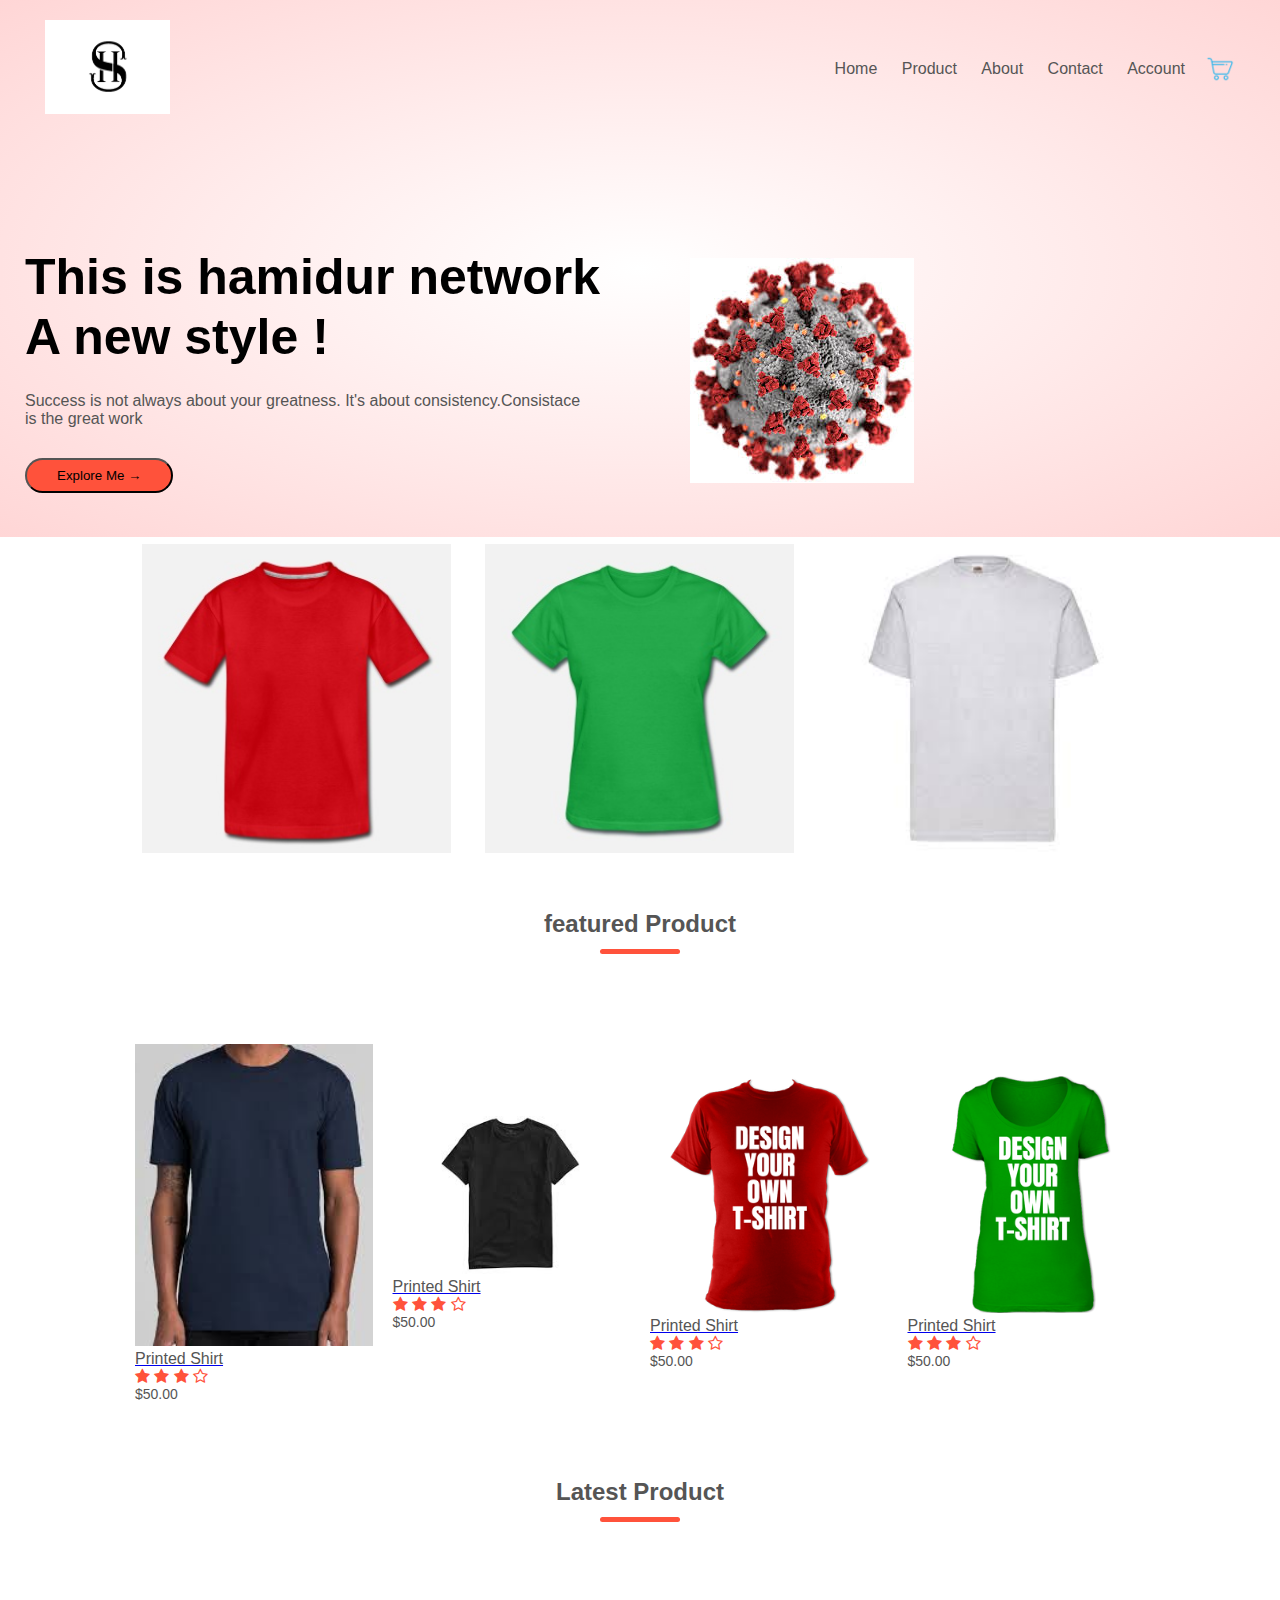
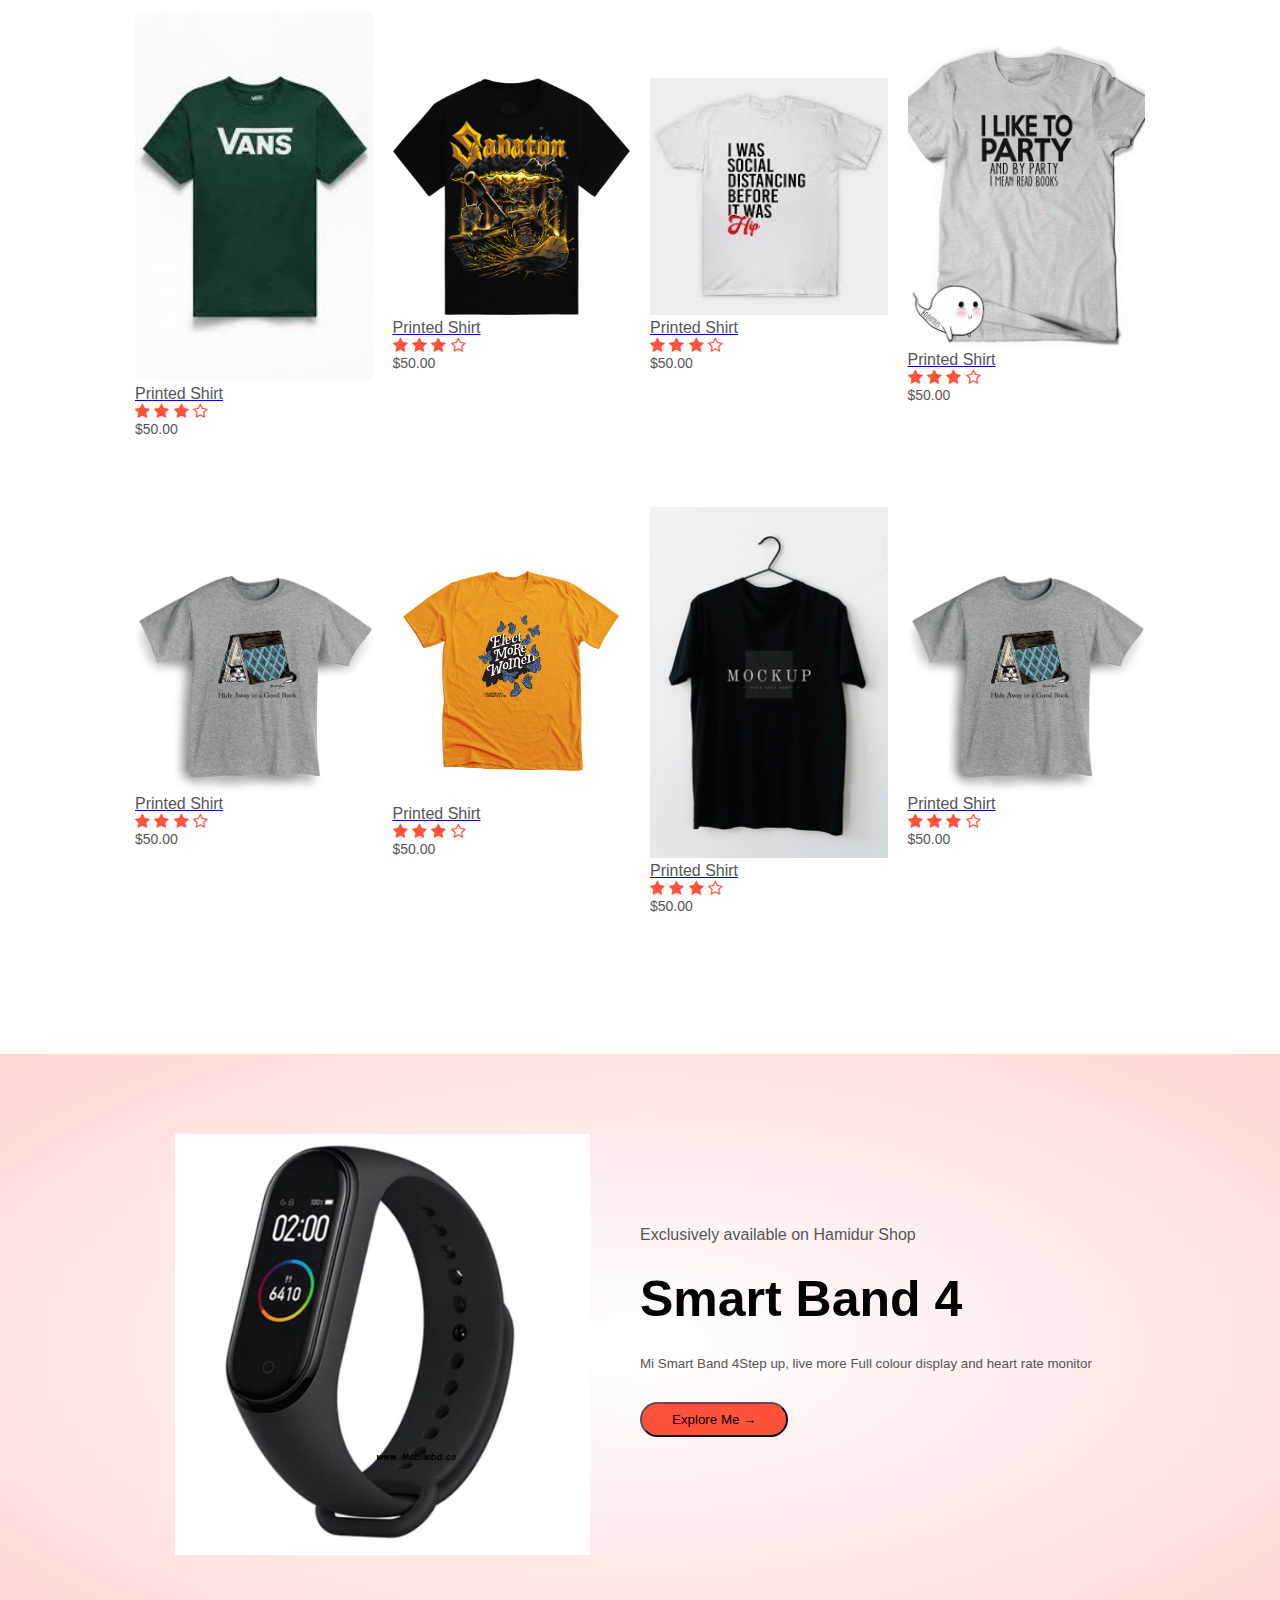
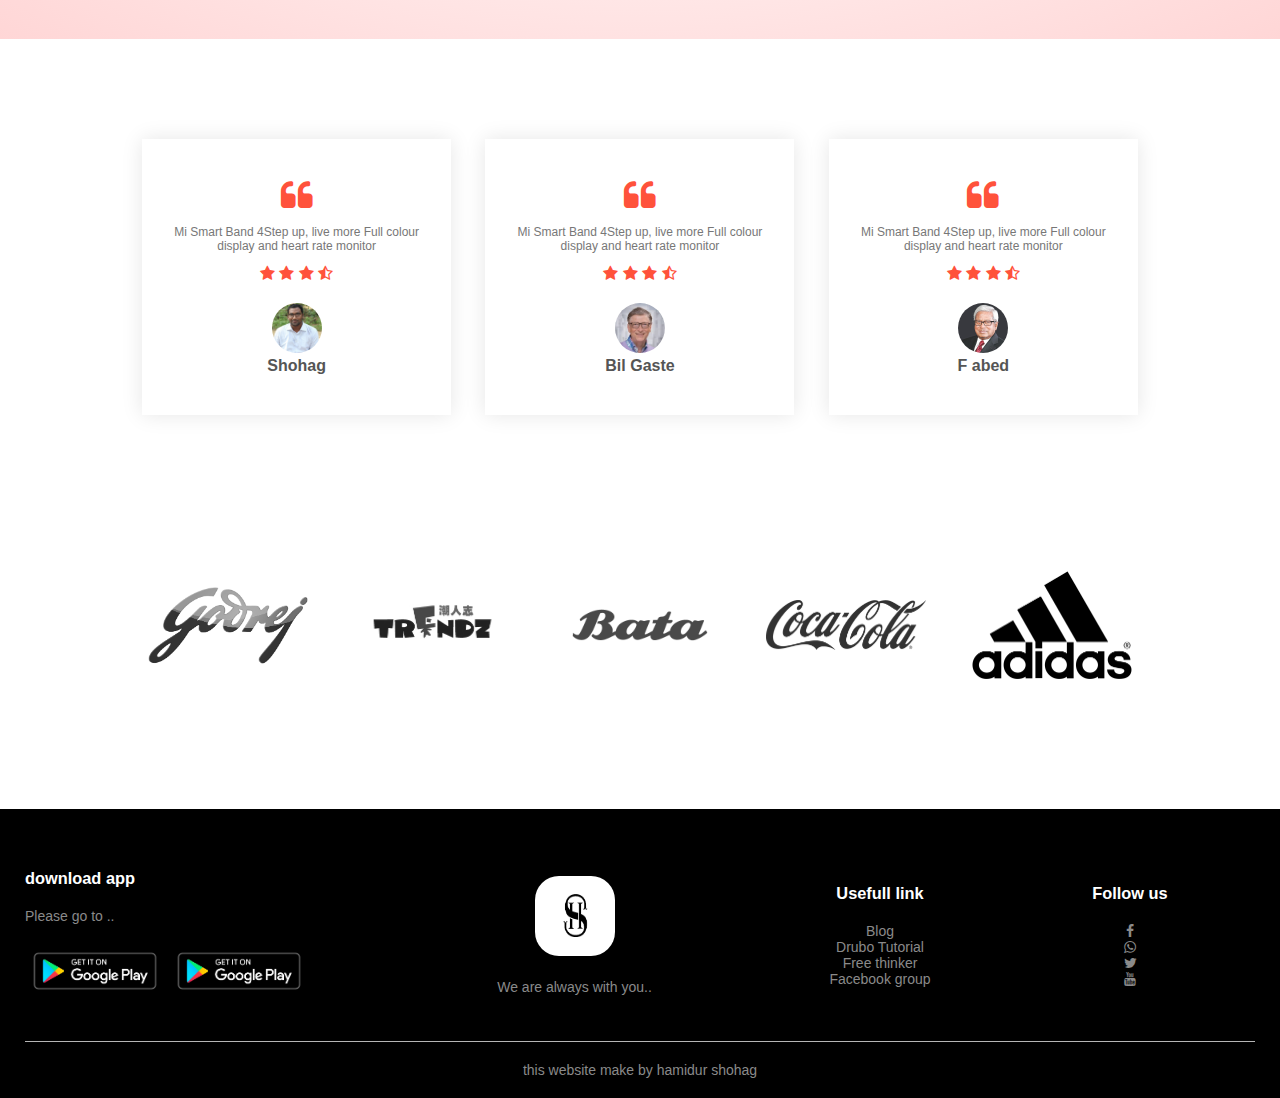
<file: index.html>
<!DOCTYPE html>
<html lang="en">
  <head>
     <meta name="viewport" content="width= divice-width, initial-scale=1.0">
     <link href="css/style.css" rel="stylesheet">
	 <link rel="stylesheet" href="css/font-awesome.min.css">
	  <title>hamidurshohag.com</title>
  </head>
  <body>
  <!--------------------------header part------------------------------------->
  <div class="header">
   <div class="container">
      <div class="navbar">
           <div class="logo" >
		      <img src="image/logo.png" width="125px"> 
		   </div>
		   <nav>
		     <ul id="manu">
			   <li><a href="index.html">Home</a></li>
			   <li><a href="product.html">Product</a></li>
			   <li><a href="">About</a></li>
			   <li><a href="account.html">Contact</a></li>
			   <li><a href="account.html">Account</a></li>
			 </ul>
		   </nav>
		   <img src="image/cart.png" width="30px" height="30px">
		    <img src="image/menu.png" class="manu-icon" onclick="manutoggle()" >
      </div>
	  <div class="row">
	    <div class="col-2">
	      <h1> This is hamidur network<br>A new style !</h1> 
		  <p>Success is not always about your greatness. 
		   It's about consistency.Consistace <br>is the great work</p>
	      <button class="btn">Explore Me &#8594</button>
	    </div>
	    <div class="col-2">
	       <img src="image/bac-1.jpg">
	    </div> 
	  </div>
   </div>
  </div>
  <!--------------------------header part End------------------------------------->
  
  <!--------------------------feature Part------------------------------------->
  <div class="catagory">
    <div class="small-catagory">
     <div class="row">
     <div class="col-3">
	  <img src="image/t1.jpg">
	 </div>
	 <div class="col-3">
	   <img src="image/t2.jpg">
	 </div>
	 <div class="col-3">
	   <img src="image/t3.jpg">
	 </div>
    </div>
	</div>
  </div>
 <!--------------------------feature Part End------------------------------------->
  
 <!--------------------------feature Product------------------------------------->
    <div class="small-catagory">
	  <h2 class="title">featured Product</h2>
     <div class="row">
     <div class="col-4">
	 <a href="productdetail.html"> <img src="image/ss4.jpg"></a>
	<a href="productdetail.html">  <h4>Printed Shirt</h4></a>
	  <div class="rating">
	    <i class="fa fa-star"></i>
		 <i class="fa fa-star"></i>
		  <i class="fa fa-star"></i>
		   <i class="fa fa-star-o"></i>
	  </div>
	  <p>$50.00</p>
	 </div>
	   <div class="col-4">
	 <a href="productdetail.html"> <img src="image/t5.jpg"></a>
	<a href="productdetail.html">  <h4>Printed Shirt</h4></a>
	  <div class="rating">
	    <i class="fa fa-star"></i>
		 <i class="fa fa-star"></i>
		  <i class="fa fa-star"></i>
		   <i class="fa fa-star-o"></i>
	  </div>
	  <p>$50.00</p>
	 </div>
	   <div class="col-4">
	 <a href="productdetail.html"> <img src="image/t6.png"></a>
	<a href="productdetail.html">  <h4>Printed Shirt</h4></a>
	  <div class="rating">
	    <i class="fa fa-star"></i>
		 <i class="fa fa-star"></i>
		  <i class="fa fa-star"></i>
		   <i class="fa fa-star-o"></i>
	  </div>
	  <p>$50.00</p>
	 </div>
	   <div class="col-4">
	 <a href="productdetail.html"> <img src="image/t7.png"></a>
	<a href="productdetail.html">  <h4>Printed Shirt</h4></a>
	  <div class="rating">
	    <i class="fa fa-star"></i>
		 <i class="fa fa-star"></i>
		  <i class="fa fa-star"></i>
		   <i class="fa fa-star-o"></i>
	  </div>
	  <p>$50.00</p>
	 </div>
    </div>
	<!--------------------------feature Product End------------------------------------->
	 <!--------------------------Letest Product------------------------------------->
	 <h2 class="title">Latest Product</h2>
	 <div class="row">
      <div class="col-4">
	 <a href="productdetail.html"> <img src="image/t8.jpg"></a>
	<a href="productdetail.html">  <h4>Printed Shirt</h4></a>
	  <div class="rating">
	    <i class="fa fa-star"></i>
		 <i class="fa fa-star"></i>
		  <i class="fa fa-star"></i>
		   <i class="fa fa-star-o"></i>
	  </div>
	  <p>$50.00</p>
	 </div>
	   <div class="col-4">
	 <a href="productdetail.html"> <img src="image/t9.png"></a>
	<a href="productdetail.html">  <h4>Printed Shirt</h4></a>
	  <div class="rating">
	    <i class="fa fa-star"></i>
		 <i class="fa fa-star"></i>
		  <i class="fa fa-star"></i>
		   <i class="fa fa-star-o"></i>
	  </div>
	  <p>$50.00</p>
	 </div>
	   <div class="col-4">
	 <a href="productdetail.html"> <img src="image/t10.jpg"></a>
	<a href="productdetail.html">  <h4>Printed Shirt</h4></a>
	  <div class="rating">
	    <i class="fa fa-star"></i>
		 <i class="fa fa-star"></i>
		  <i class="fa fa-star"></i>
		   <i class="fa fa-star-o"></i>
	  </div>
	  <p>$50.00</p>
	 </div>
	   <div class="col-4">
	 <a href="productdetail.html"> <img src="image/t11.jpg"></a>
	<a href="productdetail.html">  <h4>Printed Shirt</h4></a>
	  <div class="rating">
	    <i class="fa fa-star"></i>
		 <i class="fa fa-star"></i>
		  <i class="fa fa-star"></i>
		   <i class="fa fa-star-o"></i>
	  </div>
	  <p>$50.00</p>
	 </div>
    </div>
	     <div class="row">
      <div class="col-4">
	 <a href="productdetail.html"> <img src="image/t12.jpg"></a>
	<a href="productdetail.html">  <h4>Printed Shirt</h4></a>
	  <div class="rating">
	    <i class="fa fa-star"></i>
		 <i class="fa fa-star"></i>
		  <i class="fa fa-star"></i>
		   <i class="fa fa-star-o"></i>
	  </div>
	  <p>$50.00</p>
	 </div>
	   <div class="col-4">
	 <a href="productdetail.html"> <img src="image/t13.jpg"></a>
	<a href="productdetail.html">  <h4>Printed Shirt</h4></a>
	  <div class="rating">
	    <i class="fa fa-star"></i>
		 <i class="fa fa-star"></i>
		  <i class="fa fa-star"></i>
		   <i class="fa fa-star-o"></i>
	  </div>
	  <p>$50.00</p>
	 </div>
	   <div class="col-4">
	 <a href="productdetail.html"> <img src="image/t14.jpg"></a>
	<a href="productdetail.html">  <h4>Printed Shirt</h4></a>
	  <div class="rating">
	    <i class="fa fa-star"></i>
		 <i class="fa fa-star"></i>
		  <i class="fa fa-star"></i>
		   <i class="fa fa-star-o"></i>
	  </div>
	  <p>$50.00</p>
	 </div>
	   <div class="col-4">
	 <a href="productdetail.html"> <img src="image/t12.jpg"></a>
	<a href="productdetail.html">  <h4>Printed Shirt</h4></a>
	  <div class="rating">
	    <i class="fa fa-star"></i>
		 <i class="fa fa-star"></i>
		  <i class="fa fa-star"></i>
		   <i class="fa fa-star-o"></i>
	  </div>
	  <p>$50.00</p>
	 </div>
    </div>
	</div>
	<!--------------------------Letest Product end------------------------------------->
  <!--------------------------Exclusive Product------------------------------------->
    <div class="offer">
	   <div class="small-catagory">
         <div class="row">
           <div class="col-2">
	           <img src="image/mip.png" class="ofer-img">
	        </div>
			<div class="col-2">
	           <p>Exclusively available on Hamidur Shop</p>
			   <h1>Smart Band 4</h1>
			   <small>Mi Smart Band 4Step up, live more
                Full colour display and heart rate monitor</small>
				<button class="btn">Explore Me &#8594</button>
	        </div>
	    </div>
	   </div>
	</div>
	<!--------------------------Exclusive Product end-------------------------------------> 
  
  <!--------------------------testimonial ------------------------------------->
  
   <div class="testimonial">
    <div class="small-catagory">
      <div class="row">
       <div class="col-3">
	   <i class="fa fa-quote-left"></i>
	     <p>Mi Smart Band 4Step up, live more
         Full colour display and heart rate monitor </p>
		  <div class="rating">
	    <i class="fa fa-star"></i>
		 <i class="fa fa-star"></i>
		  <i class="fa fa-star"></i>
		   <i class="fa fa-star-half-o"></i>
	  </div>
		<img src="image/b3.jpg"> 
		<h3>Shohag</h3>
	 </div>
	    <div class="col-3">
	   <i class="fa fa-quote-left"></i>
	     <p>Mi Smart Band 4Step up, live more
         Full colour display and heart rate monitor </p>
		  <div class="rating">
	    <i class="fa fa-star"></i>
		 <i class="fa fa-star"></i>
		  <i class="fa fa-star"></i>
		   <i class="fa fa-star-half-o"></i>
	  </div>
		<img src="image/b1.jpg"> 
		<h3>Bil Gaste</h3>
	 </div>
	   <div class="col-3">
	   <i class="fa fa-quote-left"></i>
	     <p>Mi Smart Band 4Step up, live more
         Full colour display and heart rate monitor </p>
		  <div class="rating">
	    <i class="fa fa-star"></i>
		 <i class="fa fa-star"></i>
		  <i class="fa fa-star"></i>
		   <i class="fa fa-star-half-o"></i>
	  </div>
		<img src="image/b2.jpg"> 
		<h3>F abed</h3>
	 </div>
    </div>
	</div>
  </div>
   <!--------------------------testimonial End------------------------------------->
 
 <!--------------------------Branding ------------------------------------->
   <div class="baranding">
    <div class="small-catagory">
      <div class="row">
       <div class="col-5">
          <img src="image/brd-1.png">
	   </div>
	   <div class="col-5">
        <img src="image/bb1.png">
	   </div>
	   <div class="col-5">
          <img src="image/bb4.png">
	   </div>
	   <div class="col-5">
        <img src="image/bb3.png">
	   </div>
	   <div class="col-5">
          <img src="image/bb5.png">
	   </div>
	   </div>
	   </div>
	 </div>
 <!--------------------------Branding end ------------------------------------->  
 <!--------------------------Footer  ------------------------------------->
  <div class="footer">
       <div class="container">
          <div class="row">
               <div class="footer-col-1">
                  <h3>download app</h3>
				  <p> Please go to ..</p>
				  <div class="app-logo">
				     <img src="image/ap2.png">
					  <img src="image/ap2.png">
				  </div>
               </div>
			   <div class="footer-col-2">
                   <img src="image/logo.png"  >
				  <p> We are  always with you..</p>
               </div>
			   <div class="footer-col-3">
                  <h3>Usefull link</h3>
				  <ul> 
				     <li>Blog</li>
					 <li>Drubo Tutorial</li>
					 <li>Free thinker </li>
					 <li>Facebook group</li>
				  </ul>
               </div>
			   <div class="footer-col-4">
                  <h3>Follow us</h3>
				  <ul> 
				     <li>  <i class="fa fa-facebook"></i> </li>
					 <li><i class="fa fa-whatsapp"></i></li>
					 <li><i class="fa fa-twitter"></i></li>
					 <li><i class="fa fa-youtube"></i></li>
				  </ul>
               </div>
          </div>
		  <hr>
		  <p class="copyright">this website make by hamidur shohag</p>
       </div>
  </div>
  <!--script----------------------------------------------------------->
  <script> 
  var manu = document.getElementByID("manu");
       manu.style.max-height = "0px";
	   function manutoggle(){
	       if( manu.style.max-height == "0px"){
		         manu.style.max-height = "200px";
		   }
		   else{
		    manu.style.max-height = "0px";
		   }
	   }
	  
	   
  </script>
  </body>
</html>
</file>
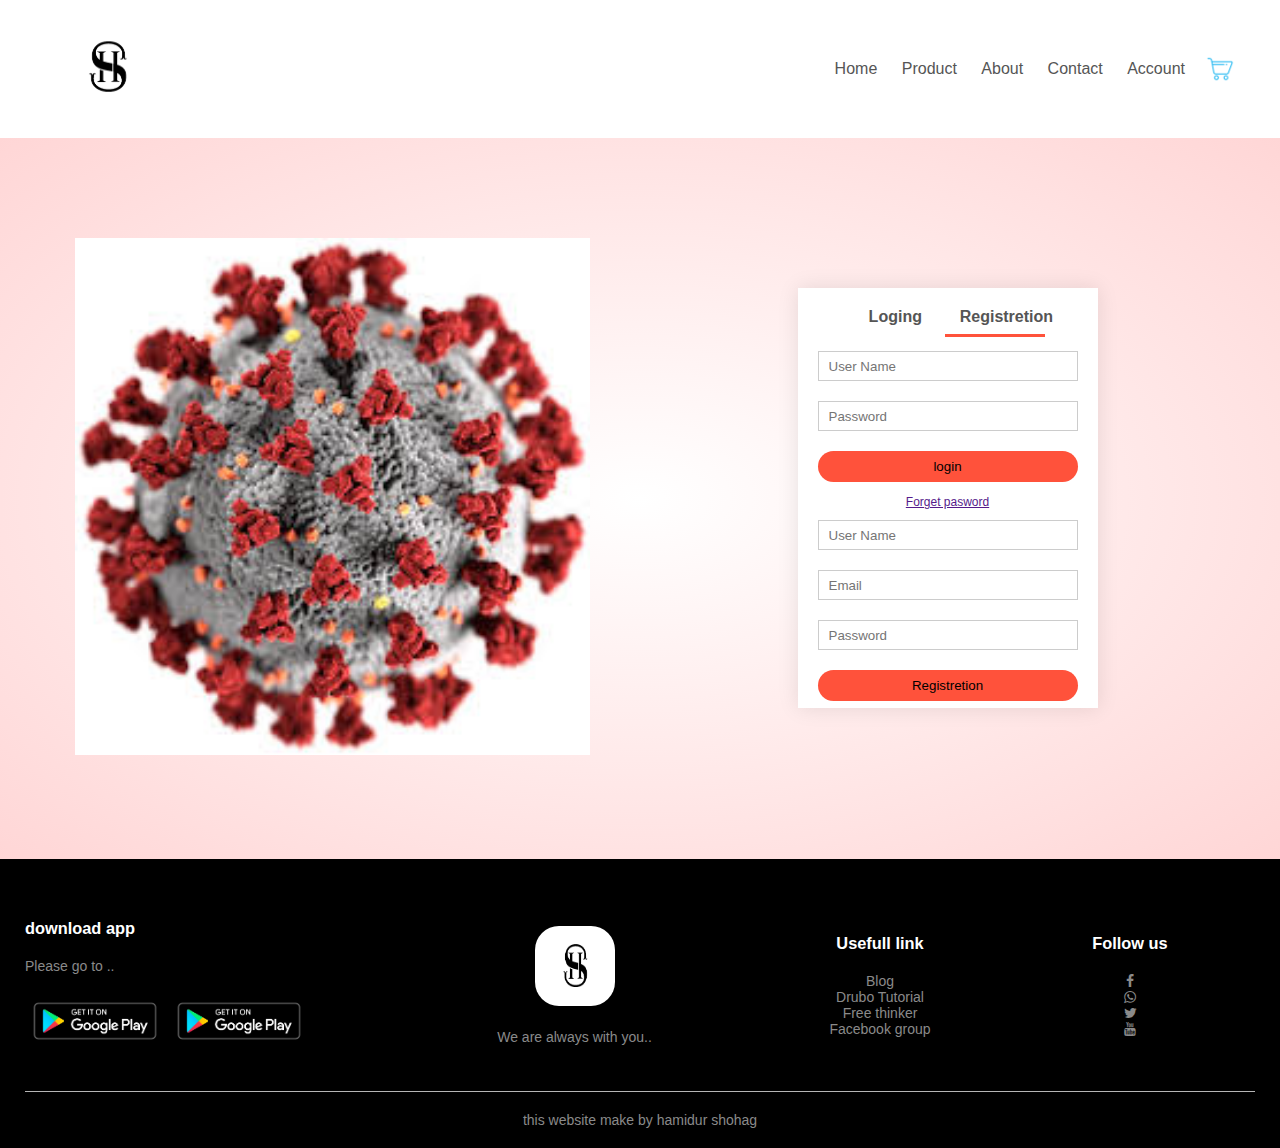
<file: account.html>
<!DOCTYPE html>
<html lang="en">
  <head>
     <meta name="viewport" content="width= divice-width, initial-scale=1.0">
     <link href="css/style.css" rel="stylesheet">
	 <link rel="stylesheet" href="css/font-awesome.min.css">
	  <title>hamidurshohag.com</title>
  </head>
  <body>
  <!--------------------------header part------------------------------------->
   
   <div class="container">
      <div class="navbar">
           <div class="logo" >
		      <img src="image/logo.png" width="125px"> 
		   </div>
		   <nav>
		     <ul id="manu">
			   <li><a href="index.html">Home</a></li>
			   <li><a href="product.html">Product</a></li>
			   <li><a href="">About</a></li>
			   <li><a href="account.html">Contact</a></li>
			   <li><a href="account.html">Account</a></li>
			 </ul>
		   </nav>
		   <img src="image/cart.png" width="30px" height="30px">
		    <img src="image/menu.png" class="manu-icon" onclick="manutoggle()" >
      </div>
	  
   </div>
   
  <!--------------------------header part End------------------------------------->
  

  
	<!-------------------------- ------------------------------------->
 <div class="accountpage">
	   <div class="container">
	          <div class="row">
		          <div class="col-2">
				    <img src="image/bac-1.jpg" width="100%">
				    </div>
				  <div class="col-2">
				      <div class="fromcontainer">
					      <div class="frombtn">
						     <span onclick="login">Loging</span>
							   <span onclick="register">Registretion</span>
							  <hr id="indicatior">
						  </div>
						  <form id="loginform">
						    <input type="text" placeholder="User Name">
							 <input type="password" placeholder="Password">
							  <button type="submit" class="btn">login</button>
							  <a href="">Forget pasword</a>
						  </form  >
						   <form id="regifonm">
						    <input type="text" placeholder="User Name">
							    <input type="email" placeholder="Email">
							 <input type="password" placeholder="Password">
							  <button type="submit" class="btn">Registretion</button>
						  </form>
					   </div>
				    </div>
		        </div>
	         </div>
	  </div>
  
  
  
 <!--------------------------Footer  ------------------------------------->
<div class="footer">
       <div class="container">
          <div class="row">
               <div class="footer-col-1">
                  <h3>download app</h3>
				  <p> Please go to ..</p>
				  <div class="app-logo">
				     <img src="image/ap2.png">
					  <img src="image/ap2.png">
				  </div>
               </div>
			   <div class="footer-col-2">
                   <img src="image/logo.png">
				  <p> We are  always with you..</p>
               </div>
			   <div class="footer-col-3">
                  <h3>Usefull link</h3>
				  <ul> 
				     <li>Blog</li>
					 <li>Drubo Tutorial</li>
					 <li>Free thinker </li>
					 <li>Facebook group</li>
				  </ul>
               </div>
			   <div class="footer-col-4">
                  <h3>Follow us</h3>
				  <ul> 
				     <li>  <i class="fa fa-facebook"></i> </li>
					 <li><i class="fa fa-whatsapp"></i></li>
					 <li><i class="fa fa-twitter"></i></li>
					 <li><i class="fa fa-youtube"></i></li>
				  </ul>
               </div>
          </div>
		  <hr>
		  <p class="copyright">this website make by hamidur shohag</p>
       </div>
  </div>
  <!--script----------------------------------------------------------->
  <script> 
  var manu = document.getElementByID("manu");
       manu.style.max-height = "0px";
	   function manutoggle(){
	       if( manu.style.max-height == "0px"){
		         manu.style.max-height = "200px";
		   }
		   else{
		    manu.style.max-height = "0px";
		   }
	   }
	  
	   
  </script>
	  
	<script>
	   var loginform = document.getElementByID("loginform");
	  var regifonm  = document.getElementByID("regifonm ");
	  var indicatior = document.getElementByID("indicatior ");
		login
      function register(){
		  regifonm.style.transform = "translateX(0px) ";
		  loginform.style.transform = "translateX(0px) ";
		  indicatior.style.transform = "translateX(100px) ";
	  }
    function login(){
		  regifonm.style.transform = "translateX(30px) ";
		  loginform.style.transform = "translateX(300px) ";
		 indicatior.style.transform = "translateX(00px) ";
	  }
		
	  </script>
	  
	  
	  
  </body>
</html>
</file>
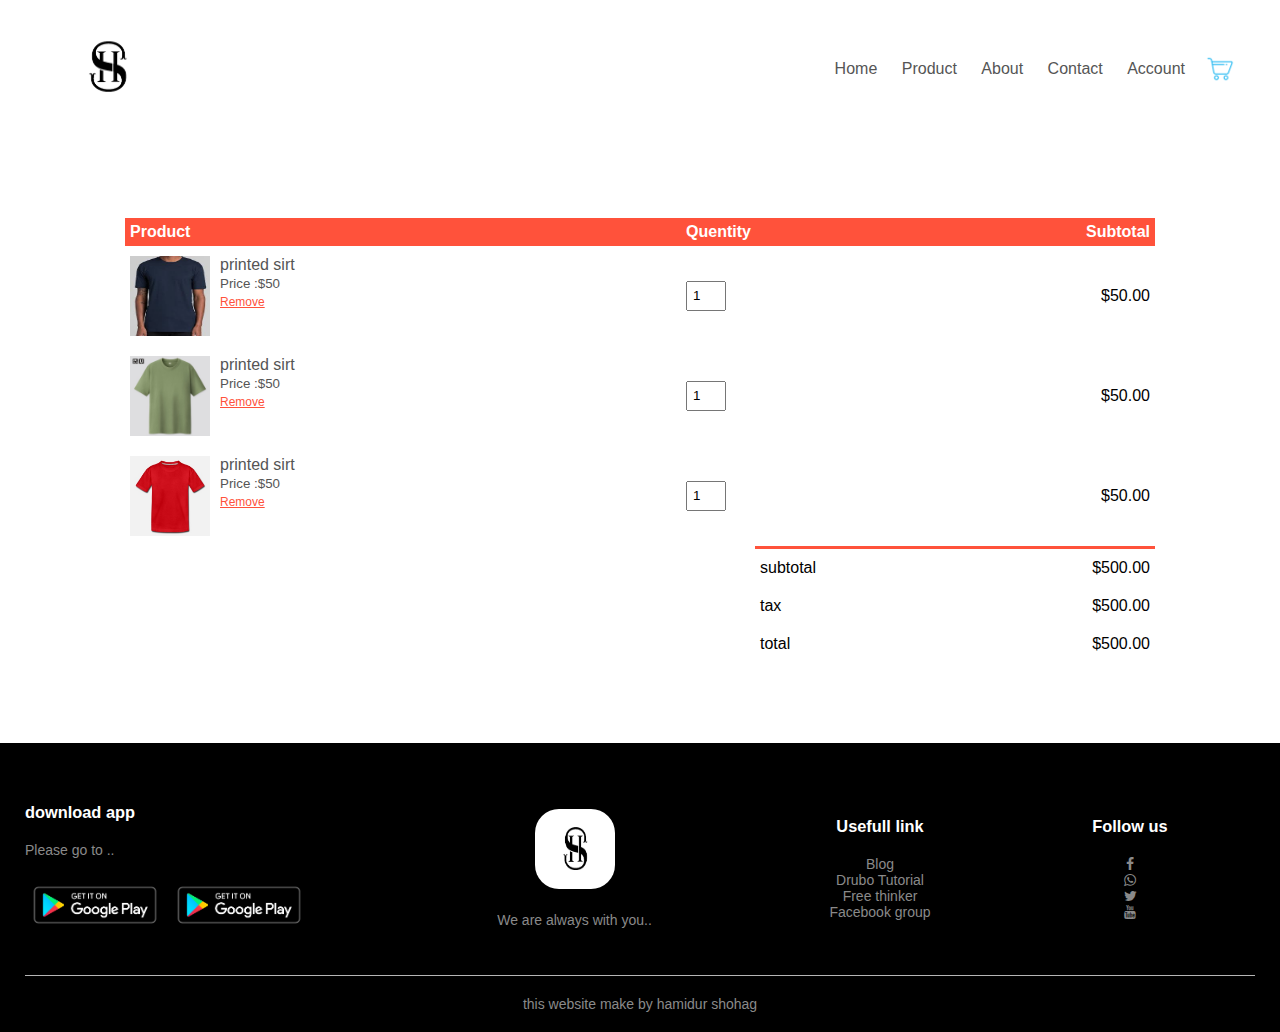
<file: cart.html>
<!DOCTYPE html>
<html lang="en">
  <head>
     <meta name="viewport" content="width= divice-width, initial-scale=1.0">
     <link href="css/style.css" rel="stylesheet">
	 <link rel="stylesheet" href="css/font-awesome.min.css">
	  <title>hamidurshohag.com</title>
  </head>
  <body>
  <!--------------------------header part------------------------------------->
   
   <div class="container">
      <div class="navbar">
           <div class="logo" >
		      <img src="image/logo.png" width="125px"> 
		   </div>
		   <nav>
		     <ul id="manu">
			   <li><a href="index.html">Home</a></li>
			   <li><a href="product.html">Product</a></li>
			   <li><a href="">About</a></li>
			   <li><a href="account.html">Contact</a></li>
			   <li><a href="account.html">Account</a></li>
			 </ul>
		   </nav>
		   <img src="image/cart.png" width="30px" height="30px">
		     <img src="image/menu.png" class="manu-icon" onclick="manutoggle()" >
      </div>
	  
   </div>
   
  <!--------------------------header part End------------------------------------->
  

  
	<!--------------------------Cart itaem details ------------------------------------->
	 <div class="small-catagory cartpage">
	     <table>
		    <tr>
			   <th>Product</th>
				<th>Quentity</th>
				<th>Subtotal</th>
			 </tr>
			 <tr>
			    <td>
				 <div class="cartinfo">
					 <img src="image/ss4.jpg" width="200px;">
					 <div >
					   <p>printed sirt</p>
						 <small>Price :$50</small>
						 <br>
						 <a href="">Remove</a>
					 </div>
					</div>
				 </td>
				 <td><input type="number" value="1" ></td>
				 <td>$50.00</td>
			 </tr>
			 			 <tr>
			    <td>
				 <div class="cartinfo">
					 <img src="image/t4.jpg" width="200px;">
					 <div >
					   <p>printed sirt</p>
						 <small>Price :$50</small>
						 <br>
						 <a href="">Remove</a>
					 </div>
					</div>
				 </td>
				 <td><input type="number" value="1" ></td>
				 <td>$50.00</td>
			 </tr>
	     	 <tr>
			    <td>
				 <div class="cartinfo">
					 <img src="image/t1.jpg" width="200px;">
					 <div >
					   <p>printed sirt</p>
						 <small>Price :$50</small>
						 <br>
						 <a href="">Remove</a>
					 </div>
					</div>
				 </td>
				 <td><input type="number" value="1" ></td>
				 <td>$50.00</td>
			 </tr>
		 </table>
		<div class="totalprice">
		    <table>
		   <tr>
			    <td>subtotal</td>
			    <td>$500.00</td>
			 </tr>
			  <tr>
			  <td>tax</td>
			    <td>$500.00</td>
			 </tr>
			 <tr>
			  <td>total</td>
			    <td>$500.00</td>
			 </tr>
		 </table>
		 
		 </div>
		 
	  </div>
  
  
  
 <!--------------------------Footer  ------------------------------------->
 <div class="footer">
       <div class="container">
          <div class="row">
               <div class="footer-col-1">
                  <h3>download app</h3>
				  <p> Please go to ..</p>
				  <div class="app-logo">
				     <img src="image/ap2.png">
					  <img src="image/ap2.png">
				  </div>
               </div>
			   <div class="footer-col-2">
                   <img src="image/logo.png">
				  <p> We are  always with you..</p>
               </div>
			   <div class="footer-col-3">
                  <h3>Usefull link</h3>
				  <ul> 
				     <li>Blog</li>
					 <li>Drubo Tutorial</li>
					 <li>Free thinker </li>
					 <li>Facebook group</li>
				  </ul>
               </div>
			   <div class="footer-col-4">
                  <h3>Follow us</h3>
				  <ul> 
				     <li>  <i class="fa fa-facebook"></i> </li>
					 <li><i class="fa fa-whatsapp"></i></li>
					 <li><i class="fa fa-twitter"></i></li>
					 <li><i class="fa fa-youtube"></i></li>
				  </ul>
               </div>
          </div>
		  <hr>
		  <p class="copyright">this website make by hamidur shohag</p>
       </div>
  </div>
  <!--script----------------------------------------------------------->
  <script> 
  var manu = document.getElementByID("manu");
       manu.style.max-height = "0px";
	   function manutoggle(){
	       if( manu.style.max-height == "0px"){
		         manu.style.max-height = "200px";
		   }
		   else{
		    manu.style.max-height = "0px";
		   }
	   }
	  
	   
  </script>
  </body>
</html>
</file>
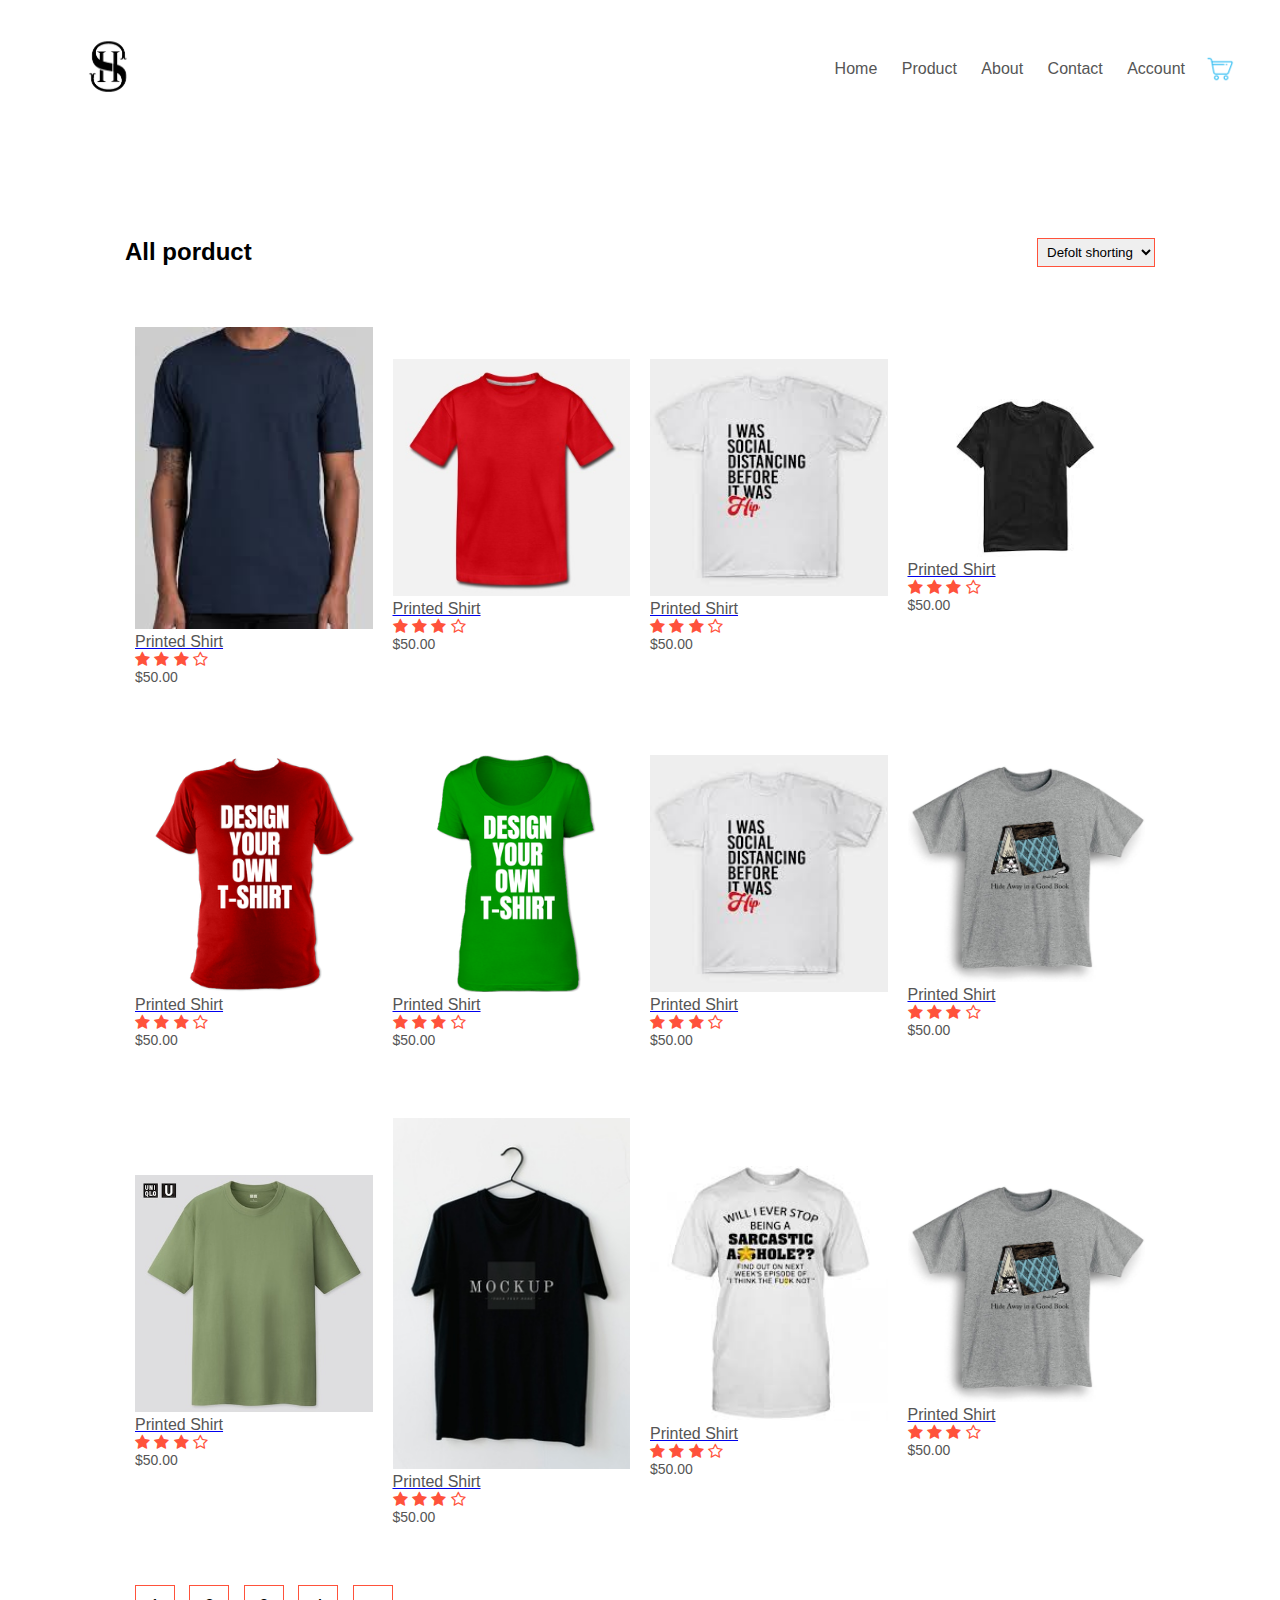
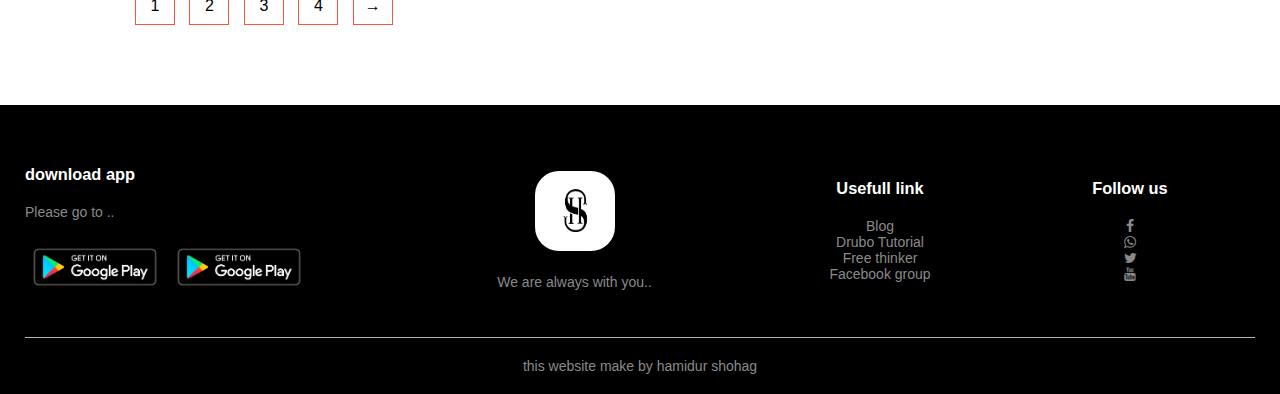
<file: product.html>
<!DOCTYPE html>
<html lang="en">
  <head>
     <meta name="viewport" content="width= divice-width, initial-scale=1.0">
     <link href="css/style.css" rel="stylesheet">
	 <link rel="stylesheet" href="css/font-awesome.min.css">
	  <title>hamidurshohag.com</title>
  </head>
  <body>
  <!--------------------------header part------------------------------------->
   
   <div class="container">
      <div class="navbar">
           <div class="logo" >
		      <img src="image/logo.png" width="125px"> 
		   </div>
		   <nav>
		     <ul id="manu">
			   <li><a href="index.html">Home</a></li>
			   <li><a href="product.html">Product</a></li>
			   <li><a href="">About</a></li>
			   <li><a href="account.html">Contact</a></li>
			   <li><a href="account.html">Account</a></li>
			 </ul>
		   </nav>
		   <img src="image/cart.png" width="30px" height="30px">
		    <img src="image/menu.png" class="manu-icon" onclick="manutoggle()" >
      </div>
	  
   </div>
   
  <!--------------------------header part End------------------------------------->
  

 <!--------------------------feature Product------------------------------------->
    <div class="small-catagory">
	   <div class="row row-2">
	      <h2>All porduct</h2>
		  <select>
		    <option>Defolt shorting</option>
			 <option>short by price </option>
			 <option>short by rating </option>
			 <option>short by sale </option>
		  </select>
	   </div>
     <div class="row">
      <div class="col-4">
	 <a href="productdetail.html"> <img src="image/ss4.jpg"></a>
	<a href="productdetail.html">  <h4>Printed Shirt</h4></a>
	  <div class="rating">
	    <i class="fa fa-star"></i>
		 <i class="fa fa-star"></i>
		  <i class="fa fa-star"></i>
		   <i class="fa fa-star-o"></i>
	  </div>
	  <p>$50.00</p>
	 </div>
	    <div class="col-4">
	 <a href="productdetail.html"> <img src="image/t1.jpg"></a>
	<a href="productdetail.html">  <h4>Printed Shirt</h4></a>
	  <div class="rating">
	    <i class="fa fa-star"></i>
		 <i class="fa fa-star"></i>
		  <i class="fa fa-star"></i>
		   <i class="fa fa-star-o"></i>
	  </div>
	  <p>$50.00</p>
	 </div>
	   <div class="col-4">
	 <a href="productdetail.html"> <img src="image/t10.jpg"></a>
	<a href="productdetail.html">  <h4>Printed Shirt</h4></a>
	  <div class="rating">
	    <i class="fa fa-star"></i>
		 <i class="fa fa-star"></i>
		  <i class="fa fa-star"></i>
		   <i class="fa fa-star-o"></i>
	  </div>
	  <p>$50.00</p>
	 </div>
	   <div class="col-4">
	 <a href="productdetail.html"> <img src="image/t5.jpg"></a>
	<a href="productdetail.html">  <h4>Printed Shirt</h4></a>
	  <div class="rating">
	    <i class="fa fa-star"></i>
		 <i class="fa fa-star"></i>
		  <i class="fa fa-star"></i>
		   <i class="fa fa-star-o"></i>
	  </div>
	  <p>$50.00</p>
	 </div>
    </div>
     <div class="row">
      <div class="col-4">
	 <a href="productdetail.html"> <img src="image/t6.png"></a>
	<a href="productdetail.html">  <h4>Printed Shirt</h4></a>
	  <div class="rating">
	    <i class="fa fa-star"></i>
		 <i class="fa fa-star"></i>
		  <i class="fa fa-star"></i>
		   <i class="fa fa-star-o"></i>
	  </div>
	  <p>$50.00</p>
	 </div>
	    <div class="col-4">
	 <a href="productdetail.html"> <img src="image/t7.png"></a>
	<a href="productdetail.html">  <h4>Printed Shirt</h4></a>
	  <div class="rating">
	    <i class="fa fa-star"></i>
		 <i class="fa fa-star"></i>
		  <i class="fa fa-star"></i>
		   <i class="fa fa-star-o"></i>
	  </div>
	  <p>$50.00</p>
	 </div>
	   <div class="col-4">
	 <a href="productdetail.html"> <img src="image/t10.jpg"></a>
	<a href="productdetail.html">  <h4>Printed Shirt</h4></a>
	  <div class="rating">
	    <i class="fa fa-star"></i>
		 <i class="fa fa-star"></i>
		  <i class="fa fa-star"></i>
		   <i class="fa fa-star-o"></i>
	  </div>
	  <p>$50.00</p>
	 </div>
	   <div class="col-4">
	 <a href="productdetail.html"> <img src="image/t12.jpg"></a>
	<a href="productdetail.html">  <h4>Printed Shirt</h4></a>
	  <div class="rating">
	    <i class="fa fa-star"></i>
		 <i class="fa fa-star"></i>
		  <i class="fa fa-star"></i>
		   <i class="fa fa-star-o"></i>
	  </div>
	  <p>$50.00</p>
	 </div>
    </div>
		
		
	      <div class="row">
      <div class="col-4">
	 <a href="productdetail.html"> <img src="image/t4.jpg"></a>
	<a href="productdetail.html">  <h4>Printed Shirt</h4></a>
	  <div class="rating">
	    <i class="fa fa-star"></i>
		 <i class="fa fa-star"></i>
		  <i class="fa fa-star"></i>
		   <i class="fa fa-star-o"></i>
	  </div>
	  <p>$50.00</p>
	 </div>
	    <div class="col-4">
	 <a href="productdetail.html"> <img src="image/t14.jpg"></a>
	<a href="productdetail.html">  <h4>Printed Shirt</h4></a>
	  <div class="rating">
	    <i class="fa fa-star"></i>
		 <i class="fa fa-star"></i>
		  <i class="fa fa-star"></i>
		   <i class="fa fa-star-o"></i>
	  </div>
	  <p>$50.00</p>
	 </div>
	   <div class="col-4">
	 <a href="productdetail.html"> <img src="image/t15.jpg"></a>
	<a href="productdetail.html">  <h4>Printed Shirt</h4></a>
	  <div class="rating">
	    <i class="fa fa-star"></i>
		 <i class="fa fa-star"></i>
		  <i class="fa fa-star"></i>
		   <i class="fa fa-star-o"></i>
	  </div>
	  <p>$50.00</p>
	 </div>
	   <div class="col-4">
	 <a href="productdetail.html"> <img src="image/t12.jpg"></a>
	<a href="productdetail.html">  <h4>Printed Shirt</h4></a>
	  <div class="rating">
	    <i class="fa fa-star"></i>
		 <i class="fa fa-star"></i>
		  <i class="fa fa-star"></i>
		   <i class="fa fa-star-o"></i>
	  </div>
	  <p>$50.00</p>
	 </div>
    </div>
	<div class="page-btn">
      <span>1</span>
	  <span>2</span>
	  <span>3</span>
	  <span>4</span>
	  <span>&#8594</span>
	</div>
	</div>
	<!--------------------------feature Product End------------------------------------->
	 
  
  
  
 <!--------------------------Footer  ------------------------------------->
<div class="footer">
       <div class="container">
          <div class="row">
               <div class="footer-col-1">
                  <h3>download app</h3>
				  <p> Please go to ..</p>
				  <div class="app-logo">
				     <img src="image/ap2.png">
					  <img src="image/ap2.png">
				  </div>
               </div>
			   <div class="footer-col-2">
                   <img src="image/logo.png">
				  <p> We are  always with you..</p>
               </div>
			   <div class="footer-col-3">
                  <h3>Usefull link</h3>
				  <ul> 
				     <li>Blog</li>
					 <li>Drubo Tutorial</li>
					 <li>Free thinker </li>
					 <li>Facebook group</li>
				  </ul>
               </div>
			   <div class="footer-col-4">
                  <h3>Follow us</h3>
				  <ul> 
				     <li>  <i class="fa fa-facebook"></i> </li>
					 <li><i class="fa fa-whatsapp"></i></li>
					 <li><i class="fa fa-twitter"></i></li>
					 <li><i class="fa fa-youtube"></i></li>
				  </ul>
               </div>
          </div>
		  <hr>
		  <p class="copyright">this website make by hamidur shohag</p>
       </div>
  </div>
  <!--script----------------------------------------------------------->
  <script> 
  var manu = document.getElementByID("manu");
       manu.style.max-height = "0px";
	   function manutoggle(){
	       if( manu.style.max-height == "0px"){
		         manu.style.max-height = "200px";
		   }
		   else{
		    manu.style.max-height = "0px";
		   }
	   }
	  
	   
  </script>
  </body>
</html>
</file>
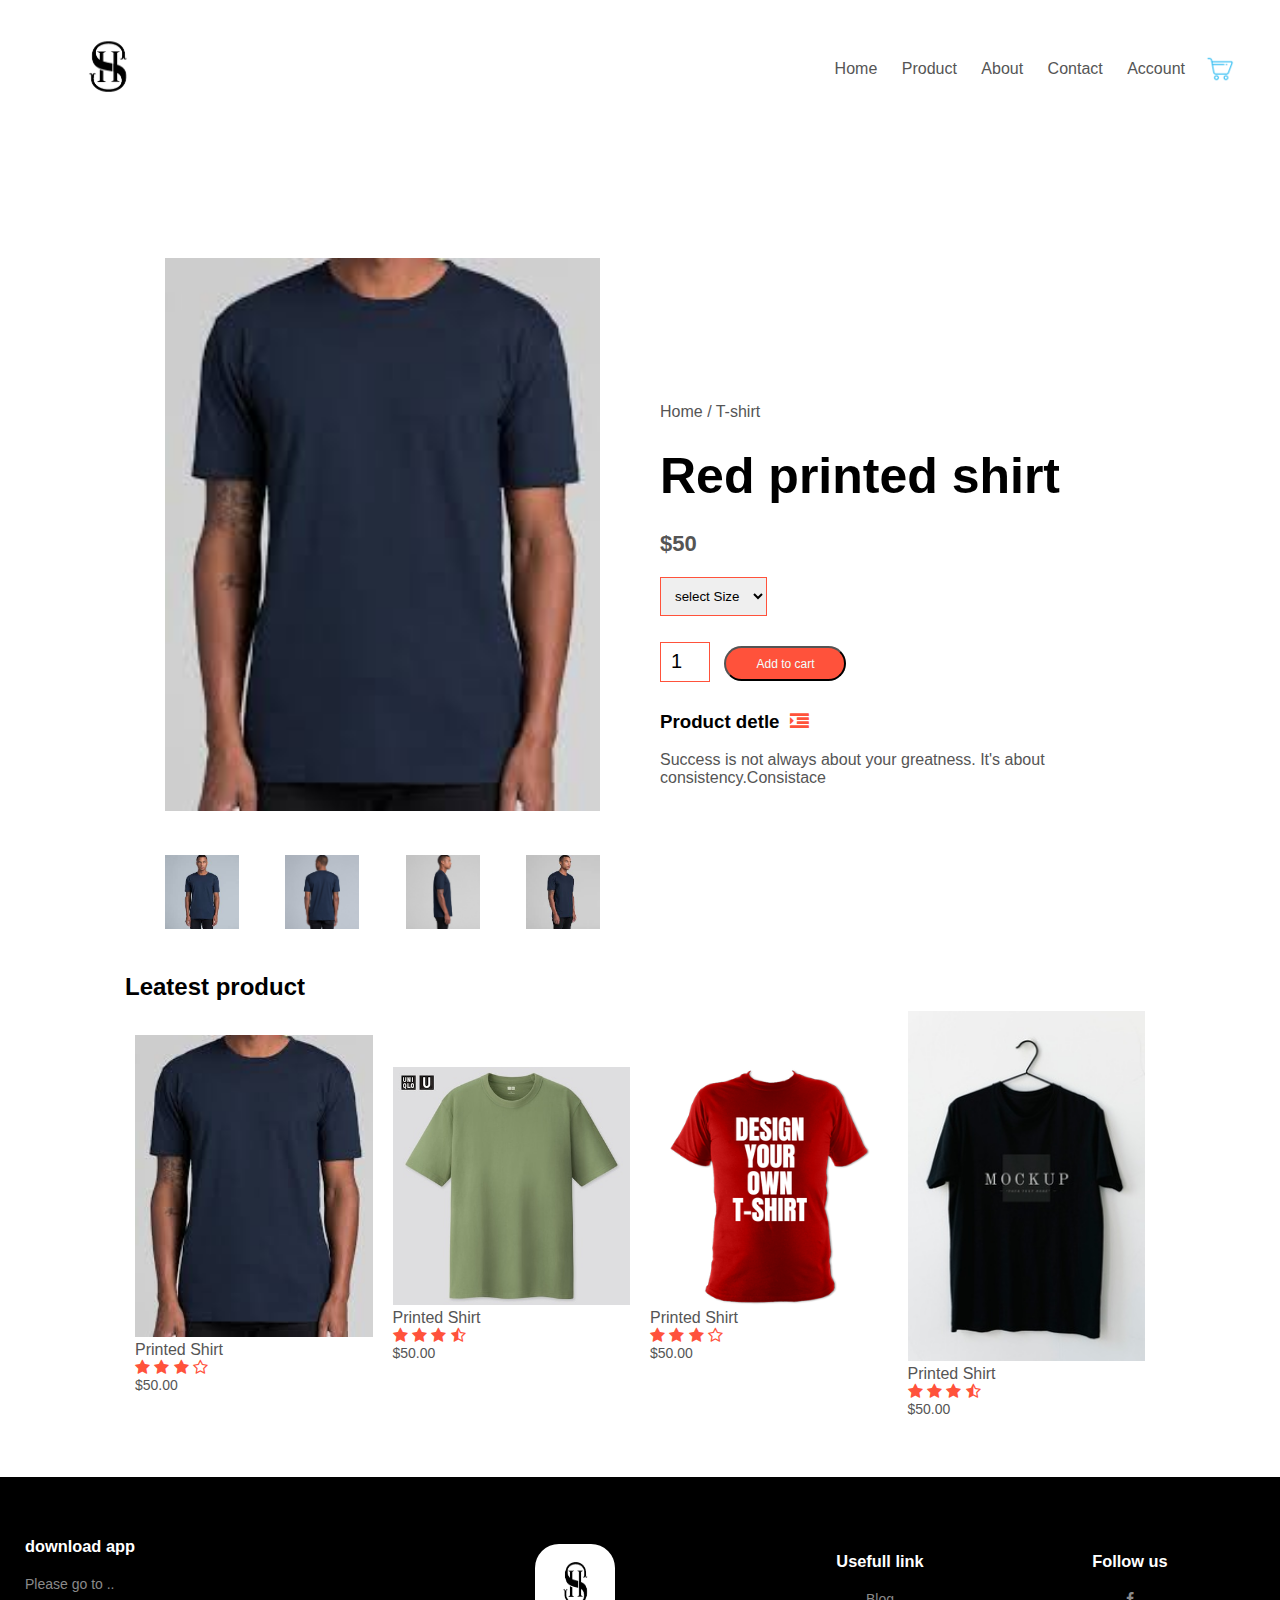
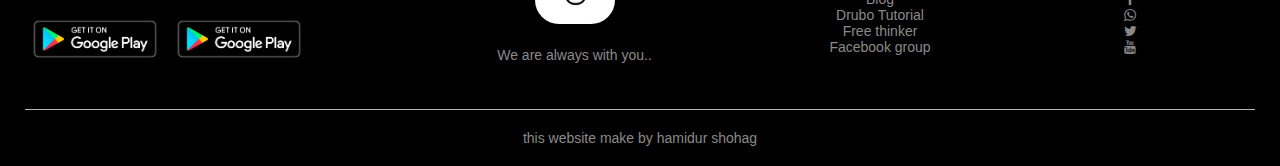
<file: productdetail.html>
<!DOCTYPE html>
<html lang="en">
  <head>
     <meta name="viewport" content="width= divice-width, initial-scale=1.0">
     <link href="css/style.css" rel="stylesheet">
	 <link rel="stylesheet" href="css/font-awesome.min.css">
	  <title>hamidurshohag.com</title>
  </head>
  <body>
  <!--------------------------header part------------------------------------->
   
   <div class="container">
      <div class="navbar">
           <div class="logo" >
		      <img src="image/logo.png" width="125px"> 
		   </div>
		   <nav>
		     <ul id="manu">
			   <li><a href="index.html">Home</a></li>
			   <li><a href="product.html">Product</a></li>
			   <li><a href="">About</a></li>
			   <li><a href="account.html">Contact</a></li>
			   <li><a href="account.html">Account</a></li>
			 </ul>
		   </nav>
		   <img src="image/cart.png" width="30px" height="30px">
		     <img src="image/menu.png" class="manu-icon" onclick="manutoggle()" >
      </div>
	  
   </div>
   
  <!--------------------------header part End------------------------------------->
   <!--------------------------single product detailes------------------------------------->
   <div class="small-catagory single-product">
        <div class="row">
		
            <div class="col-2">
	           <img src="image/ss4.jpg" width="100%" id="productImg">
			   <div class="small-img-row">
			       <div class="small-img-col">
			   <img src="image/ss2.jpg" width="100%" class="smallimg">
			   </div>
			     <div class="small-img-col">
			   <img src="image/ss3.jpg" width="100%" class="smallimg">
			   </div>
			     <div class="small-img-col">
			   <img src="image/ss6.jpg" width="100%" class="smallimg">
			   </div>
			     <div class="small-img-col">
			   <img src="image/ss1jpg.jpg" width="100%" class="smallimg">
			   </div>
			   </div>
			</div>
			
			 <div class="col-2">
	           <p>Home / T-shirt</p>
			   <h1>Red printed shirt</h1>
			   <h4>$50</h4>
			   <select>
		     <option>select Size</option>
			 <option>M</option>
			 <option>L </option>
			 <option>XL</option>
			 <option>XXL</option>
		  </select>
		  <input style=" width:50px;height:40px;margin-right:10px ;font-size:20px;padding-left:10px;border:1px solid #ff523b;" type="number" value="1">
		   <button class="btn"><a style="text-decoration: none; font-size: 12px ;color:azure;" href="cart.html">Add to cart</a> </button>
		   <h3>Product detle<i class="fa fa-indent"></i></h3><br>
		   <p>Success is not always about your greatness. It's about consistency.Consistace</p>
			</div>
	   </div>
   </div>
 <!--------------------------feature Product------------------------------------->
    
	<div class="small-catagory">
	   <h2>Leatest product</h2>
     <div class="row">
     <div class="col-4">
	  <img src="image/ss4.jpg">
	  <h4>Printed Shirt</h4>
	  <div class="rating">
	    <i class="fa fa-star"></i>
		 <i class="fa fa-star"></i>
		  <i class="fa fa-star"></i>
		   <i class="fa fa-star-o"></i>
	  </div>
	  <p>$50.00</p>
	 </div>
	   <div class="col-4">
	  <img src="image/t4.jpg">
	  <h4>Printed Shirt</h4>
	  <div class="rating">
	    <i class="fa fa-star"></i>
		 <i class="fa fa-star"></i>
		  <i class="fa fa-star"></i>
		   <i class="fa fa-star-half-o"></i>
	  </div>
	  <p>$50.00</p>
	 </div>
	   <div class="col-4">
	  <img src="image/t6.png">
	  <h4>Printed Shirt</h4>
	  <div class="rating">
	    <i class="fa fa-star"></i>
		 <i class="fa fa-star"></i>
		  <i class="fa fa-star"></i>
		   <i class="fa fa-star-o"></i>
	  </div>
	  <p>$50.00</p>
	 </div>
	   <div class="col-4">
	  <img src="image/t14.jpg">
	  <h4>Printed Shirt</h4>
	  <div class="rating">
	    <i class="fa fa-star"></i>
		 <i class="fa fa-star"></i>
		  <i class="fa fa-star"></i>
		   <i class="fa fa-star-half-o"></i>
	  </div>
	  <p>$50.00</p>
	 </div>
    
    </div>
	  </div> 
	<!--------------------------feature Product End------------------------------------->
	 
  
  
  
 <!--------------------------Footer  ------------------------------------->
<div class="footer">
       <div class="container">
          <div class="row">
               <div class="footer-col-1">
                  <h3>download app</h3>
				  <p> Please go to ..</p>
				  <div class="app-logo">
				     <img src="image/ap2.png">
					  <img src="image/ap2.png">
				  </div>
               </div>
			   <div class="footer-col-2">
                   <img src="image/logo.png">
				  <p> We are  always with you..</p>
               </div>
			   <div class="footer-col-3">
                  <h3>Usefull link</h3>
				  <ul> 
				     <li>Blog</li>
					 <li>Drubo Tutorial</li>
					 <li>Free thinker </li>
					 <li>Facebook group</li>
				  </ul>
               </div>
			   <div class="footer-col-4">
                  <h3>Follow us</h3>
				  <ul> 
				     <li>  <i class="fa fa-facebook"></i> </li>
					 <li><i class="fa fa-whatsapp"></i></li>
					 <li><i class="fa fa-twitter"></i></li>
					 <li><i class="fa fa-youtube"></i></li>
				  </ul>
               </div>
          </div>
		  <hr>
		  <p class="copyright">this website make by hamidur shohag</p>
       </div>
  </div>
  <!--script----------------------------------------------------------->
  <script> 
  var manu = document.getElementByID("manu");
       manu.style.max-height = "0px";
	   function manutoggle(){
	       if( manu.style.max-height == "0px"){
		         manu.style.max-height = "200px";
		   }
		   else{
		    manu.style.max-height = "0px";
		   }
	   }
	 
	
  </script>
	  
<script src="scrift1.js"></script>
     
 <!--script-2----------------------------------------------------------->	 
    
  
  </body>
</html>
</file>
<file: css/style.css>
*{
	margin:0;
    padding:0;
    box-sizing:border-box;
  }
  body{
	  font-family:'Poppins',sans-serif;
  }
  .container{
	  max-width:1300px;
	  margin:auto;
	  padding-left:25px;
	  padding-right:25px;
  }
  .navbar{
	  display:flex;
	  align-items:center;
	  padding:20px;
  }
  nav{
	  flex:1;
	  text-align:right;
  }
  nav ul{
	  display:inline-block;
	  list-style-type:none;
	  
  }
  nav ul li{
	  display:inline-block;
	  margin-right:20px;
  }
  nav ul li a{
	  text-decoration:none;
	  color:#555;
  }
   nav ul li a:hover{
   color:#ff523b;
   }
  p{
	  color:#555
  }
 .row{
	 display:flex;
	 align-items:center;
	 flex-wrap:wrap;
	 justify-content:space-around;
 }
 .col-2{
    flex-basis:50%;
    min-width:300px;
  }	 
 .col-2 img{
    max-width:100%;
	padding:50px ;
 }
  .col-2 h1{
     font-size:50px;
	 line-height:60px;
	 margin:25px 0;
 }
 .btn{
   display:inline-block;
   background:#ff523b;
   color:#000;
   padding:8px 30px;
   margin:30px 0;
   border-radius:30px;
   transition:0.5s;
 }
 .btn:hover{
   background:#563434;
   color:#fff;
 }
 .header{
	background:radial-gradient(#fff,#ffd6d6); 
 }
 .header .row{
	margin-top:70px; 
 }
 .catagory{
   margin: 7px 0;
 }	 
 .col-3{
  flex-basis:30%;
  min-width:250px;
  margin-bottom:30px;
 }	 
 .col-3 img{
  width:100%;
 }	 
 .small-catagory{
 max-width:1080px;
 margin:auto;
 padding-left:25px;
 padding-right:25px;
 }
 .col-4{
	 flex-basis:25%; 
	 padding:10px;
	 min-width:200px;
	 margin-bottom:50px;
	 transition:transform 0.5s;
 }
  .col-4 img{
	width:100%; 
 }
.title{
 text-align:center;
 margin :0 auto 80px;
 position:relative;
 line-height:60px;
 color:#555;

}	
 .title::after{
 content:'';
 background:#ff523b;
 width:80px;
 height:5px;
 border-radius:5px;
 position:absolute;
 bottom:0;
 left:50%;
 transform:translateX(-50%);

} 
 h4{
 color:#555;
 font-weight:normal;
 }	 
 .col-4 p{
  font-size:14px;
 }
 .rating .fa{
	color:#ff523b; 
 }
  .col-4:hover{
  transform:translateY(-5px);
  }	  
 .offer{
		background:radial-gradient(#fff,#ffd6d6); 
margin-top:80px;
padding:30px 0;		
 }
 .col-2 .ofer-img{
   padding:50px; 
 }	 
 small{
  color:#555;
 }	 
 .testimonial{
   padding-top:100px;
 }	 
  .testimonial .col-3{
    text-align:center;
	padding:40px 20px;
	box-shadow:0 0 20px 0 rgba(0,0,0,0.1);
	cursor:pointer;
	 transition:transform 0.5s;
 } 
   .testimonial .col-3 img{
     width:50px;
	 margin-top:20px;
	 border-radius:50%;
   }
  .testimonial .col-3:hover{
	transform:translateY(-10px);  
  }
 .testimonial .col-3  .fa-quote-left {
   font-size:34px;
   color:#ff523b;	
 }
.col-3 p{
  font-size:12px;
  margin:12px 0;
  color:#777;
}	
.testimonial .col-3 h3{
font-size:16px;
font-weight:600;
color:#555;
}	
.baranding{
 margin:100px auto;
 
}	
 .col-5{
	width:160px; 
 }
 .col-5 img{
	width:100%; 
	cursor:pointer;
	filter:grayscale(100%);
 }  
  .col-5 img:hover{
	filter:grayscale(0); 
  }
 .footer{
 background:#000;
 color:#8a8a8a;
 font-size:14px;
 padding:60px 0 20px;
 }
 .footer p{ 
 color:#8a8a8a;
 }
 .footer h3{ 
 color:#fff;
 margin-bottom:20px;
 }
.footer-col-1, .footer-col-2,.footer-col-3, .footer-col-4 {
min-width:250px;
margin-bottom:20px;

}
.footer-col-1{
  flex-basis:30%;
}
.footer-col-2{
   flex:1;
   text-align:center;
}
.footer-col-2 img{
     width: 80px;
	height: 80px;
	border-radius: 30%;
	margin-bottom:20px;
}
.footer-col-3,.footer-col-4{
  flex-basis:12%;
  text-align:center;
}
ul{
	list-style:none;
}
.app-logo{
margin-top:20px;
}
.app-logo img{
	width:140px;
}
.footer hr{
	border:none;
	background:#b5b5b5;
	height:1px;
	margin:20px 0;
}
.copyright{
	text-align:center;
}
.manu-icon{
  width:28px;
  margin-left:20px;
  display:none;
  
}
@media only screen and (max-width:800px){
 nav ul{
	 position:absolute;
	 top:70px;
	 left:0;
	 background:#333;
	 width:100%;
	 overflow:hidden;
	 transition:max-height 0.5s;
	 
 }
 nav ul li{
	 display:block;
	 margin-top:10px;
	 margin-bottom:10px;
	 margin-left:50px;
 }
 nav ul li a{
	 color:#fff;
 }
 .manu-icon{
	 display:block;
	 cursor:pointer;
 }
		.cartinfo{
		display: none;
	}
}
@media only screen and (max-width:600px){
   .row{
	 text-align:center;
 }
 .col-2,.col-3,.col-4{
	 flex-basis:100%;
 }

}







.row-2{
justify-content:space-between;
margin:100px auto 50px;
}
select
{
	border:1px solid #ff523b;
	padding:5px;
}
select:focus
{
 outline:none;
}
.page-btn{
margin:0 auto 80px;
}
.page-btn span{
  display:inline-block;
 border:1px solid #ff523b;
 margin-left:10px;
 width:40px;
 height:40px;
 text-align:center;
 line-height:40px;
 cursor:pointer;
}

.page-btn span:hover{
  background:#ff523b;
  color:#fff;
}




.single-product{
margin-top:80px;

}
.single-product .col-2{
 padding:20px;

}
.single-product .col-2 img{
 padding:20px;

}
.single-product   h4{
  margin:20px 0;
  font-size:22px;
  font-weight:bold;

}
.single-product   select{
 display:block;
 padding:10px;
 margin-top:20px;

}
.single-product .fa{
 margin-left:10px; ;
 color:#ff523b;
}
.small-img-row{
display:flex;
justify-content:space-between;
}
.small-img-col{
 flex-basis:24%;
 cursor:pointer;
 
}











.cartpage{
	margin: 80px auto;
	
}
table{
	width: 100%;
	border-collapse: collapse;
}
.cartinfo{
	display: flex;
	flex-wrap: wrap;
}
th{
	text-align: left;
	padding: 5px;
	color: #fff;
	background: #ff523b;
}
td{
	padding: 10px 5px;
}
td input{
	width: 40px;
	height: 30px;
	padding: 5px;
}
td a{
	color: #ff523b;
	font-size: 12px;
}
td img{
	width: 80px;
	height: 80px;
	 margin-right: 10px;
}
.totalprice{
	display: flex;
	justify-content: flex-end;
}
.totalprice table{
	 border-top: 3px solid #ff523b;
	width: 100%;
	max-width: 400px;
} 
td:last-child{
	text-align: right;
}
th:last-child{
	text-align: right;
}




.accountpage{
	padding: 50px 0;
	background:radial-gradient(#fff,#ffd6d6); 
	
}
.fromcontainer{
	background: #fff;
	width: 300px;
	height: 420px;
	position: relative;
	text-align: center;
	padding: 20px 0;
	margin: auto;
	box-shadow: 0 0 20px 0px rgba(0,0,0,0.1);
}

.fromcontainer span{
	font-weight: bold;
	padding: 0 10px;
	color: #555;
	width: 100px;
	display: inline-block;
}
.frombtn{
	display: inline-block;
}
.fromcontainer form{
	max-width: 300px;
	padding: 0 20px;
	/*position: absolute;
	top: 130px;*/
	transition: transform 1s;
	
}
.fromcontainer form input{
	width: 100%;
	height: 30px;
	margin: 10px 0;
	padding: 0 10px;
	border: 1px solid  #ccc;
}
.fromcontainer form .btn{
	width: 100%;
	border: none;
	cursor: pointer;
	margin: 10px 0;
}
.fromcontainer form .btn:focus{
 outline: none;
}
.fromcontainer #loginform{
	left: -300px;
}
.fromcontainer #regifonm{
	left: 0;
}
form a{
	font-size: 12px;
}
#indicatior{
	width: 100px;
	border: none;
	background: #ff523b;
	height: 3px;
	margin-top: 8px;
	transform:translateX(100px);
	transition: transform 1s;
}
</file>
